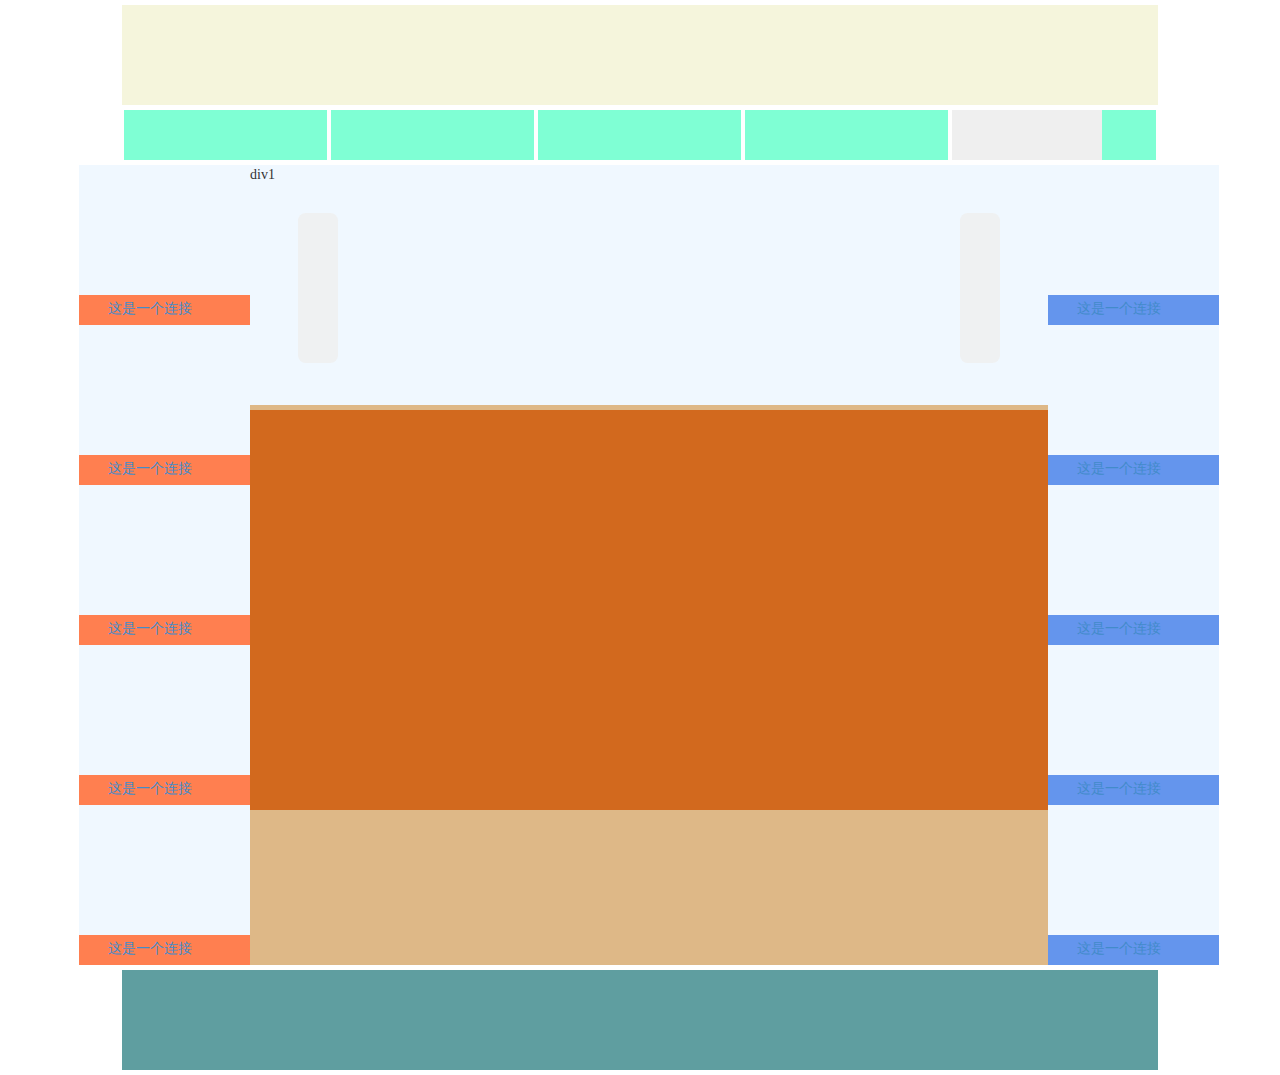
<file: WebContent/app/MainForm/index.html>
<!DOCTYPE html>
<html>
	<head>
		<meta charset="utf-8" />
		<link rel="stylesheet" href="../PublicLib/css/bootstrap-chinese-region.css" />
		<link type="text/css" href="css/index.css" rel="stylesheet" />
		<link rel="stylesheet" href="../PublicLib/css/bootstrap.min.css" />
		<meta name="viewport" content="width=device-width ,initial-scale=1.0" />
		<title></title>
	</head>
	<body>
		<div class="Main">
			<div class="header"></div>
			<div class="head-list">
				<div class="item-1"></div>
				<div class="item-2"></div>
				<div class="item-3"></div>
				<div class="item-4"></div>
				<div class="item-5">
					<button class="" value="登陆" style="width: 150px;height: 50px;"></button>
				</div>
			
			</div>
		<div class="container">
			<div class="left">
				<div class="left-items">
					<div class="left-item"></div>
					<a class="left-item-a">这是一个连接</a>
				</div>
				<div class="left-items">
					<div class="left-item"></div>
					<a class="left-item-a">这是一个连接</a>
				</div>
				<div class="left-items">
					<div class="left-item"></div>
					<a class="left-item-a">这是一个连接</a>
				</div>
				<div class="left-items">
					<div class="left-item"></div>
					<a class="left-item-a">这是一个连接</a>
				</div>
				<div class="left-items">
					<div class="left-item"></div>
					<a class="left-item-a">这是一个连接</a>
				</div>
				
			</div>
			
			<div class="main">
				<div  class="main-head" id="main-head"></div>
				<div  class="main-content" id="main-content"></div>
				<script>
					function sliding(){
						var root=document.getElementById("main-head")
						
						
						var div=[]
							var di=document.createElement("div","div"+1);
							di.style.cssText="position:absolute; z-index:0; background-color:aliceblue;width: 100%;height: 100%;"
							di.innerHTML="div"+1;
							div.push(di);
						
						
						root.appendChild(div[0]);
						var button=[];
						button[0]=document.createElement("button","trail");
						button[1]=document.createElement("button","next");
						button[0].setAttribute("value","trail");
						button[0].style.cssText="position:relative;width:40px;height: 150px;float: left;margin: 6%; opacity:0.8; border-width: 0px;border-radius: 7.6px;";
						button[1].setAttribute("value","next");
						button[1].style.cssText="width:40px;height: 150px;float: right;margin: 6%; opacity:0.8; border-width: 0px;border-radius: 7.6px;";
						root.appendChild(button[0])
						root.appendChild(button[1])
						
					}
					sliding();
				</script>
				<div  class="main-footer"></div>
			</div>
			<div class="right">
				<div class="left-items">
					<div class="left-item"></div>
					<a class="left-item-a">这是一个连接</a>
				</div>
				<div class="left-items">
					<div class="left-item"></div>
					<a class="left-item-a">这是一个连接</a>
				</div>
				<div class="left-items">
					<div class="left-item"></div>
					<a class="left-item-a">这是一个连接</a>
				</div>
				<div class="left-items">
					<div class="left-item"></div>
					<a class="left-item-a">这是一个连接</a>
				</div>
				<div class="left-items">
					<div class="left-item"></div>
					<a class="left-item-a">这是一个连接</a>
				</div>	
				
			</div>
		</div>
		<div class="footer">
		</div>
		</div>
		
	</body>
</html>
</file>
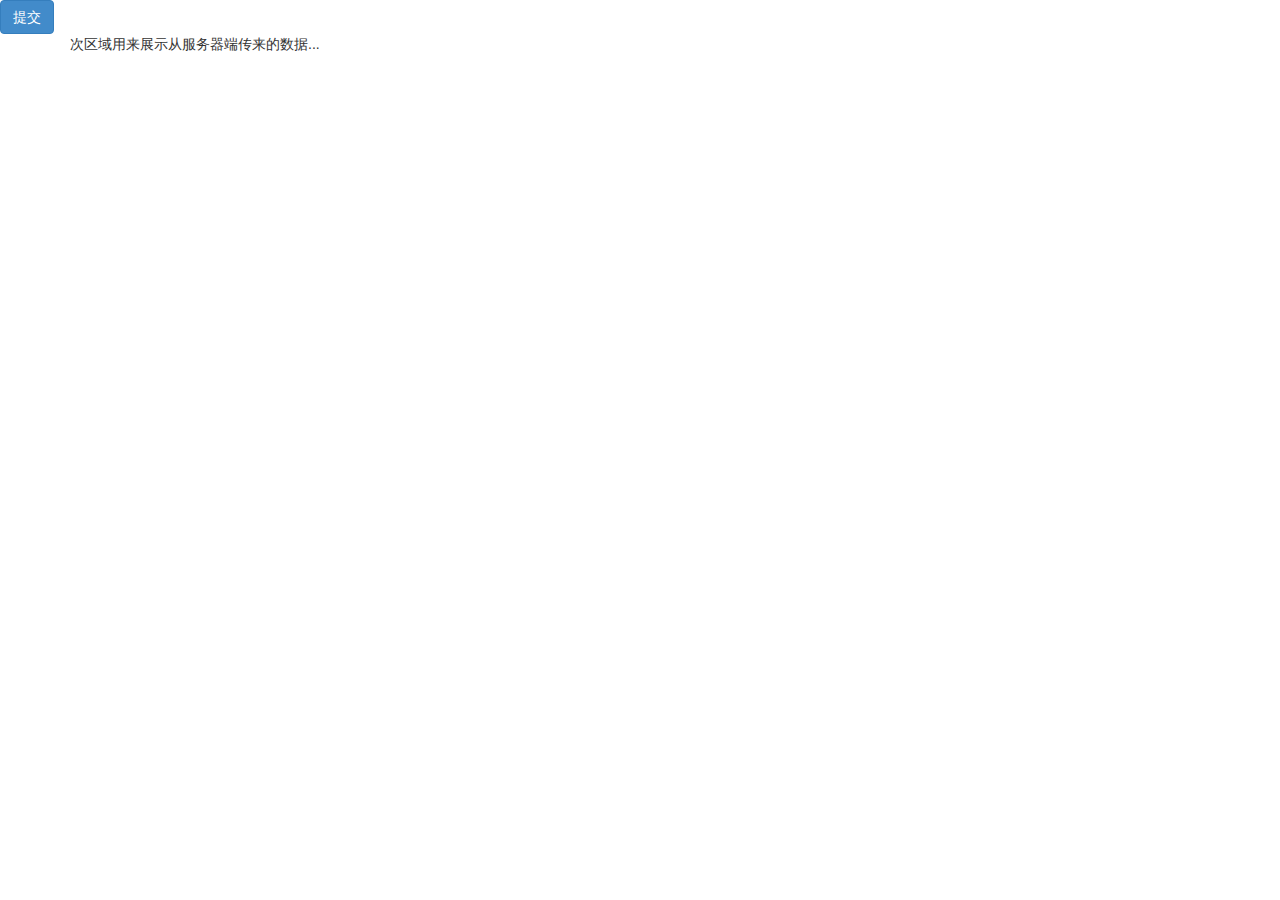
<file: WebContent/app/MainForm/ajaxTest.html>
<!DOCTYPE html>
<html>
	<head>
		<meta charset="UTF-8">
		<title></title>
		<link rel="stylesheet" href="../PublicLib/css/bootstrap.min.css" />
	</head>
	<body>
		<script type="text/javascript" src="../PublicLib/js/jquery-3.1.1.min.js" ></script>
		<input class="btn btn-group-lg btn-primary" type="button" value="提交" onclick="Ajax()" />
		<div class="container" id="content">
			
			次区域用来展示从服务器端传来的数据...
		</div>
		<script>
			function Ajax(){
				
				var xhr=window.XMLHttpRequest?new XMLHttpRequest():new ActiveXObject("Microsoft.XMLHTTP");
				xhr.open('POST',"/ExitApp/RegisterServlet?massage="+"content",true);
				xhr.send()
				xhr.onreadystatechange=function(){
					if(xhr.readyState==4&&xhr.status==200){
						$("#content").text(xhr.responseText);
					}
				}
			}
		</script>
	</body>
</html>
</file>
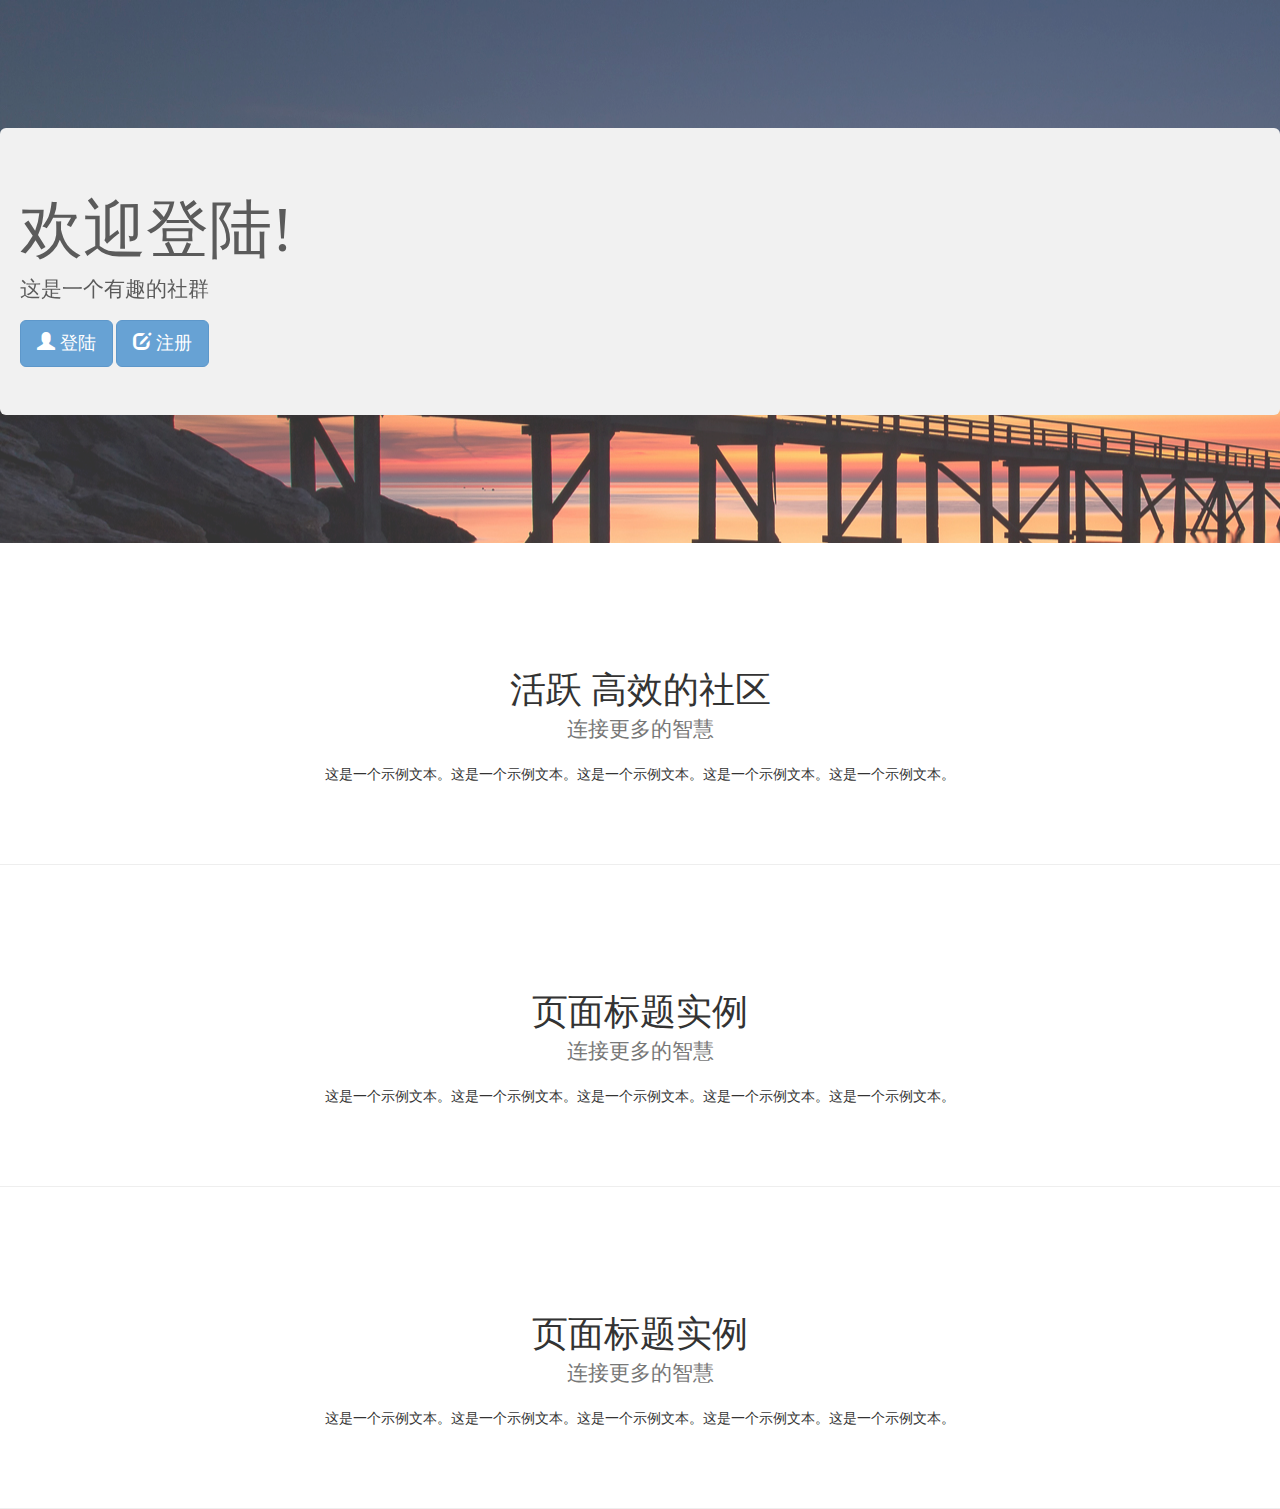
<file: WebContent/app/MainForm/entrance_page.html>
<!DOCTYPE html>
<html>
	<head>
		<meta charset="UTF-8">
		<meta name="viewport" content="width=device-width,initial-scale=1.0,maximum-scale=1.0,user-scalable=no" />
	<link rel="stylesheet" href="../PublicLib/css/bootstrap.min.css" />
	<link rel="stylesheet" href="css/entrance_page.css" />

		<title>Welcome!</title>
	</head>


<body>	
		<div class="container-fluid">
			<div class="jumbotron">
				<h1 id="head_h1">欢迎登陆!</h1>
				<p class="lead" id="head_p">这是一个有趣的社群</p>
				<a id="login" class="btn btn-primary btn-lg"data-toggle="modal" data-target="#LoginModal"> <span class="glyphicon glyphicon-user"></span> 登陆</a>
				<a id="register" class="btn btn-primary btn-lg" data-toggle="modal" data-target="#RegisterModal"> <span class="glyphicon glyphicon-edit"></span> 注册</a>
			</div>
			
			


</div>
		
			<script type="text/javascript" src="../PublicLib/js/jquery-3.1.1.min.js" ></script>
    <script type="text/javascript" src="../PublicLib/js/bootstrap.min.js" ></script>
    
    <script type="text/javascript" src="js/country.js" ></script>
    <script type="text/javascript" src="js/entrance_page.js" ></script>
    
    <script>
				
            	$(function(){
            	$("#register_input_province").click(function(){
            	$("#addr_selecters").modal("show");
            	  produce_addr();
            	}) 	
            	
            	$(document).ready(function(){
            		$('#register_alert').hide()
            	})
      })       				    
	</script>

<!-- 模态框（Modal） -->
<form role="form" id="login_form">

<div class="modal fade" id="LoginModal" >

<div class="modal-dialog" style="max-width: 400px;">
        <div class="modal-content">
            <div class="modal-header" id="login_header">
                <button type="button" class="close" data-dismiss="modal" aria-hidden="true">&times;</button>
                <h4 class="modal-title" id="LoginModalLabel">登陆</h4>
            </div>
            <div class="modal-body">
            	<form class="form-horizontal" >
            		<div class="form-group" id="login_username_div"  >
            			<div class="col-sm-12" id="login_input_div">
            				<span style="position: absolute; right: 5%;" class="glyphicon glyphicon-user form-control-feedback"></span>
            				<input class="form-control" type="text" formaction="login_checking.jsp" name="login_username" class="form-control" id="login_input_username" placeholder="账号:" />
            			</div>
            		</div>  		
            		<div class="form-group" id="login_password_div"  >            			
            			<div class="col-sm-12" id="login_input_div2">
            				<span style="position: absolute; right: 5%;" class="glyphicon glyphicon-lock form-control-feedback"></span>
            				<input class="form-control" type="password" formaction="login_checking.jsp" name="login_password" class="form-control" id="login_input_password" placeholder="密码:" />
            			</div>
            		</div>
            	</form>
            </div>
            <div class="modal-footer" id="login_bottom">
                <button type="button" class="btn btn-default" data-dismiss="modal">关闭</button>
                <button type="submit" class="btn btn-primary" formaction="login_checking.jsp">登陆</button>
            </div>
        </div><!-- /.modal-content -->
   </div><!-- /.modal --> 
</div>
</form>  
 <form onsubmit="return register_email_check()">
<div class="modal fade" id="RegisterModal">
		<div class="modal-dialog" style="max-width: 450px;">
		<div class="modal-content">
			<div class="modal-header" id="register_header">
				 <button type="button" class="close" data-dismiss="modal" aria-hidden="true">&times;</button>
                <h4 class="modal-title" id="RegisterModalLabel">注册</h4>
			</div>
			<div class="modal-body">
				<div class="form-horizontal"  style="position: relative; padding-left: 0%;">
					<div class="form-group" id="register_email_div" style="position: relative;">
						<div class="col-sm-12" id="register_input_div" style="position: relative;" >
							<span  style="position: absolute; left: 4%;margin: 0.3% 0;" class="glyphicon glyphicon-envelope form-control-feedback"></span>
							<input class="form-control" type="text" name="register_email"  formaction="register_checking.jsp" style="position: relative; padding-left:9% ;"  id="register_input_email" placeholder="输入邮箱" />
							
						</div>
					</div>
					

					
					<div class="form-group" id="register_adddr" style="position: relative;">
						<label for="register_input_div3" style="position: relative;left: 4%;">填写地址:</label>
						<div class="row">
							
						 <div class="col-xs-4" id="register_input_province_div"  style="position: relative; padding-left:8%;padding-right:0%;">
							<input type="text" formaction="register_checking.jsp" class="form-control " id="register_input_province" name="register_province"  data-toggle='modal'  placeholder="省（自治区）" /> 
							<script>
								
							</script>

						</div>	
						
						<div class="col-xs-4" id="register_input_town_div"  style="position: relative; padding-right:3%;padding-left: 3%;" >
							<input type="text" formaction="register_checking.jsp" class="form-control " id="register_input_town" name="register_town" placeholder="市" />
						</div>	
						
						<div class="col-xs-4" id="register_input_area_div"  style="position: relative; padding-right:8%;padding-left:0%;">
							<input  type="text" formaction="register_checking.jsp" class="form-control " id="register_input_area" name="register_area" placeholder="地区" />
						</div>
						</div>
						
					</div>
					
					<div class="form-group" id="register_password">
						 <div class="col-sm-12" id="register_input_div2">
							<span  style="position: absolute; left: 4%;margin: 0.3% 0;" class="glyphicon glyphicon-lock form-control-feedback"></span>
							<input style="padding-left:9% ;" formaction="register_checking.jsp" type="password" class="form-control" id="register_input_password" name="register_password" placeholder="输入密码" />
						</div>
					</div>
					
					<div class="form-group" id="register_repassword_div">
						 <div class="col-sm-12" id="register_input_div3">
							<span  style="position: absolute; left: 4%;margin: 0.3% 0;" class="glyphicon glyphicon-lock form-control-feedback"></span>
							<input formaction="register_checking.jsp" style="padding-left:9% ;" type="password" class="form-control" id="register_input_repassword" name="register_password" placeholder="确认密码" />
						</div>
					</div>
				</div>
				<div class="alert alert-warning" id="register_alert">
					<a href="#" class="close" data-dismiss="alert">&times;</a>
					<strong>警告！</strong>您的网络连接有问题。
				</div>

			   </div>								
			<div class="modal-footer" id="register_bottom" >
				 <button type="button" class="btn btn-default" data-dismiss="modal">关闭</button>
                <button type="submit" class="btn btn-primary" formaction="register_checking.jsp" style="position: relative;" >注册</button>
              
			</div>
		</div>
	</div>
</div>
<script>
     function register_email_check(){
        var checked_sum=false;
        var checked_sum_2=false;
     	var input_email=$('#register_input_email').val();
     	var input_password=$('#register_input_password').val();
        var input_repassword=$('#register_input_repassword').val();
        if(input_email.indexOf('@')==-1){
       	  
       	    $('#register_email_div').attr('class',"form-group has-error");
       	  $('#register_input_email').val("");
       	  $('#register_input_email').attr('placeholder','邮箱格式错误');
       	 checked_sum=false;
        }
        else{
        	 checked_sum=true;
        	  $('#register_email_div').attr('class',"form-group has-success");
        }
        
        if(input_password!=input_repassword||!input_password||!input_repassword){
        	checked_sum_2=false;
        	$('#register_input_repassword').val("")
        	if('input_password!=input_repassword'){
        		$('#register_input_repassword').attr('placeholder','密码输入错误');
        	}
        	if(!input_repassword){
        		$('#register_input_repassword').attr('placeholder','密码输入不为空');
        	}
        	$('#register_repassword_div').attr('class','form-group has-error')
        }
        else{
        	checked_sum_2=true;
        	$('#register_repassword_div').attr('class','form-group has-success')
        }
        if(checked_sum==true&&checked_sum_2==true){
        	return true;
        }
        else{
        	return false;
        }
     	
     }
</script>
</form>
<div class="modal fade  " id='addr_selecters'>  
                    <div class="modal-dialog" style="max-width: 950px;">  
                        <div class="modal-content">  
                        	<div class="modal-header" id="register_header">
				            <button type="button" class="close" data-dismiss="modal" aria-hidden="true">&times;</button>
                            <h4 class="modal-title" id="RegisterModalLabel">注册</h4>
                        	</div>
                            <div class="modal-body" id="addr_selecters_body">
                            	<script>
                            	</script>
                            </div>  
                            <div class="modal-footer">    
                         </div>  
                  </div>  
          </div>  
  </div>

<div class="page-header">
    <h2 id="h1" class="bs-docs-featurette-title">活跃  高效的社区<br />
        <small id="small_1" ><p class="lead" id="smallp_1">连接更多的智慧 </p></small>
    </h2>
    <p>这是一个示例文本。这是一个示例文本。这是一个示例文本。这是一个示例文本。这是一个示例文本。</p>
<br /><br /><br />
</div>


<div class="page-header">
    <h1 id="h2" class="bs-docs-featurette-title">页面标题实例<br/>
        <small  id="small_2"><p class="lead" id="smallp_2">连接更多的智慧 </p></small></small>
    </h1>
    
    <p>这是一个示例文本。这是一个示例文本。这是一个示例文本。这是一个示例文本。这是一个示例文本。</p>
<br /><br /><br />
</div>


<div class="page-header">
    <h1 id="h3" class="bs-docs-featurette-title">页面标题实例<br />
        <small  id="small_3"><p id="smallp_3" class="lead">连接更多的智慧 </p></small></small>
    </h1>
  
    <p>这是一个示例文本。这是一个示例文本。这是一个示例文本。这是一个示例文本。这是一个示例文本。</p>
<br /><br /><br />
</div>

	</body>
</html>
</file>
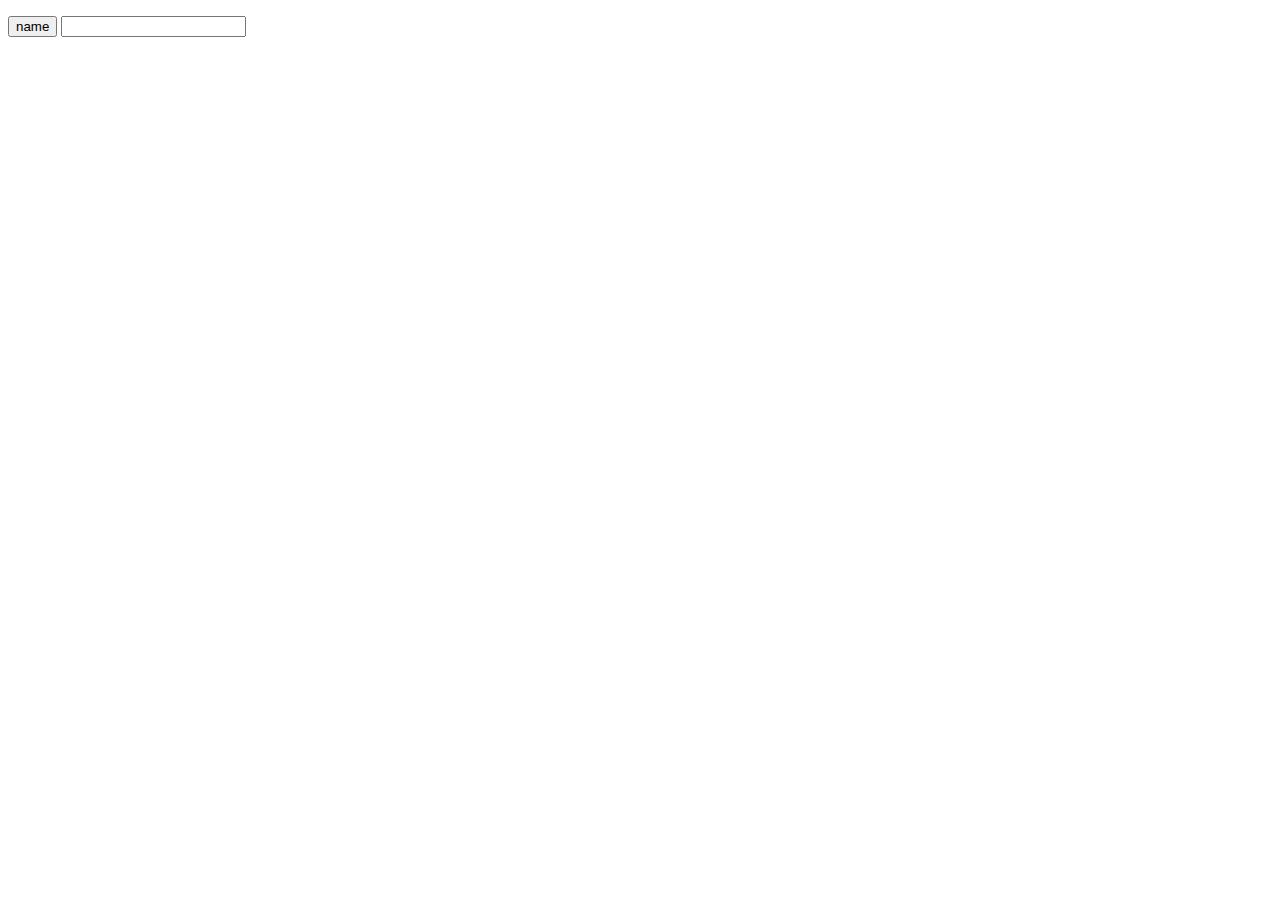
<file: WebContent/app/MainForm/new_file.html>
<!DOCTYPE html>
<html>
	<head>
		<meta charset="UTF-8">
		<title></title>
	</head>
	<body>
		<script type="text/javascript" src="../PublicLib/js/jquery-3.1.1.min.js" ></script>
		
		<p id="p1" ></p>
		<input type="button"id="button" name="name" value="name" />
		<input type="text"  id="register"/>
		<script>
			$("#button").click(function(){
				$("#register").focus();
			})
		</script>
		<script>
		
		</script>
	</body>
</html>
</file>
<file: WebContent/app/MainForm/css/index.css>
*{
	padding: 0;
	border: 0;
	padding: 0px;
	font-family: "微软雅黑";
}

.Main,.container,.header,.footer,.head-list{
		margin: 5px auto;
		width: 90%;
	}
	
	.header{
		
		background-color: beige;
		height:100px;
		
	}
	
	
.left,.right,.main{
	float: left;
	height: 800px;
}


.left{
	background-color: coral;   
    width: 15%;

}


.main{
	background-color: burlywood;
	width: 70%;
}


.right{
	background-color: cornflowerblue;
	width: 15%;
}


.container{
	
	height: 800px;
}


.footer{
		background-color: cadetblue ;
		height: 100px;
	}
	

.head-list{
	height: 50px;
	
}

.item-1,.item-2,.item-3,.item-4,.item-5{
	margin: auto 2px;
	width: 19.6%;
	height: 50px;
	float: left;
	background-color: aquamarine;
}

.left-items{
	margin-bottom: 10px;
	width: 100%;
	height: 150px;
}

.left-item{
	margin-bottom: 4px;
	width: 100%;
	height: 130px;
	background-color: aliceblue;
}

.left-item-a{
	margin: 2px 17%;
}


.main-head{
	position: relative;
	z-index: 0;
	margin-bottom: 5px;
	width: 100%;
	height:30%;
	background-color: blueviolet;
}


.main-content{
	margin-bottom: 5px;
	width: 100%;
	height: 50%;
	background-color: chocolate;
}

.main-footer{
	margin-bottom: 5px;
	width: 100%;
	height: 20%;
}
</file>
<file: WebContent/app/MainForm/css/entrance_page.css>
@CHARSET "UTF-8";
body{
	padding: 0;
	border: 0;
	font-family: "微软雅黑";
}
.container-fluid{
opacity: 0.8;
background-image:url(../img/entrance_page_head.jpg);
	padding-left: 0px;
	padding-right: 0px;
	background-color: #000000;	
	
}

.jumbotron{
	position: relative;
	align-content: center;
	margin: 10% auto;
}

#login{
	position: relative;
	opacity:1;
	left: 20px;

}

#register{
	position: relative;
	left: 20px;
}

.page-header{
	text-align: center;
	margin: auto auto;
}


#h1{
	font-size: 36px;
	min-width: 768px
	color: #333;
	margin: 10% auto;
	margin-bottom: 5px;

	line-height: 1.1;
}


#h2{
	font-size: 36px;
	    color: #333;
	margin:10% auto;
	margin-bottom: 5px;

	line-height: 1.1;
}

#h3{
	font-size: 36px;
	    color: #333;
	margin:10% auto;
	margin-bottom: 5px;

	line-height: 1.1;
}


#head_h1{
	position: relative;
	left: 20px;
}

#head_p{
	position: relative;
	left: 20px;
	
}


#smallp_1{
	margin-top: 5px;
	font-size: 21px;
}

#smallp_2{
	margin-top: 5px;
	font-size: 21px;
}


#smallp_3{
	margin-top: 5px;
	font-size: 21px;
}


#LoginModal{
	position: absolute;
	margin: 10% auto;
	
}


#RegisterModal{
	position: absolute;
	margin: 10% auto;
}


#login_input_div{
	position: relative;
	
}



#login_input_username{
	position: relative;
	width: 100%;
}

#login_input_password{
	position: relative;
	width: 100%;
}



#username_div{
	position: relative;
	align-content: center;
}

#login_password_div{
	
}


#addr_selecters{
	position: absolute;
	margin: 10% auto;
}



#login_header{
	/*#68A2D5
	 #56657F*/
	background-color: #56657F;
	border-top-left-radius: 5px;
	border-top-right-radius: 5px;
}

#login_bottom{
	
}
#register_header{
	background-color: #56657F;
	border-top-left-radius: 5px;
	border-top-right-radius: 5px;
}
</file>
